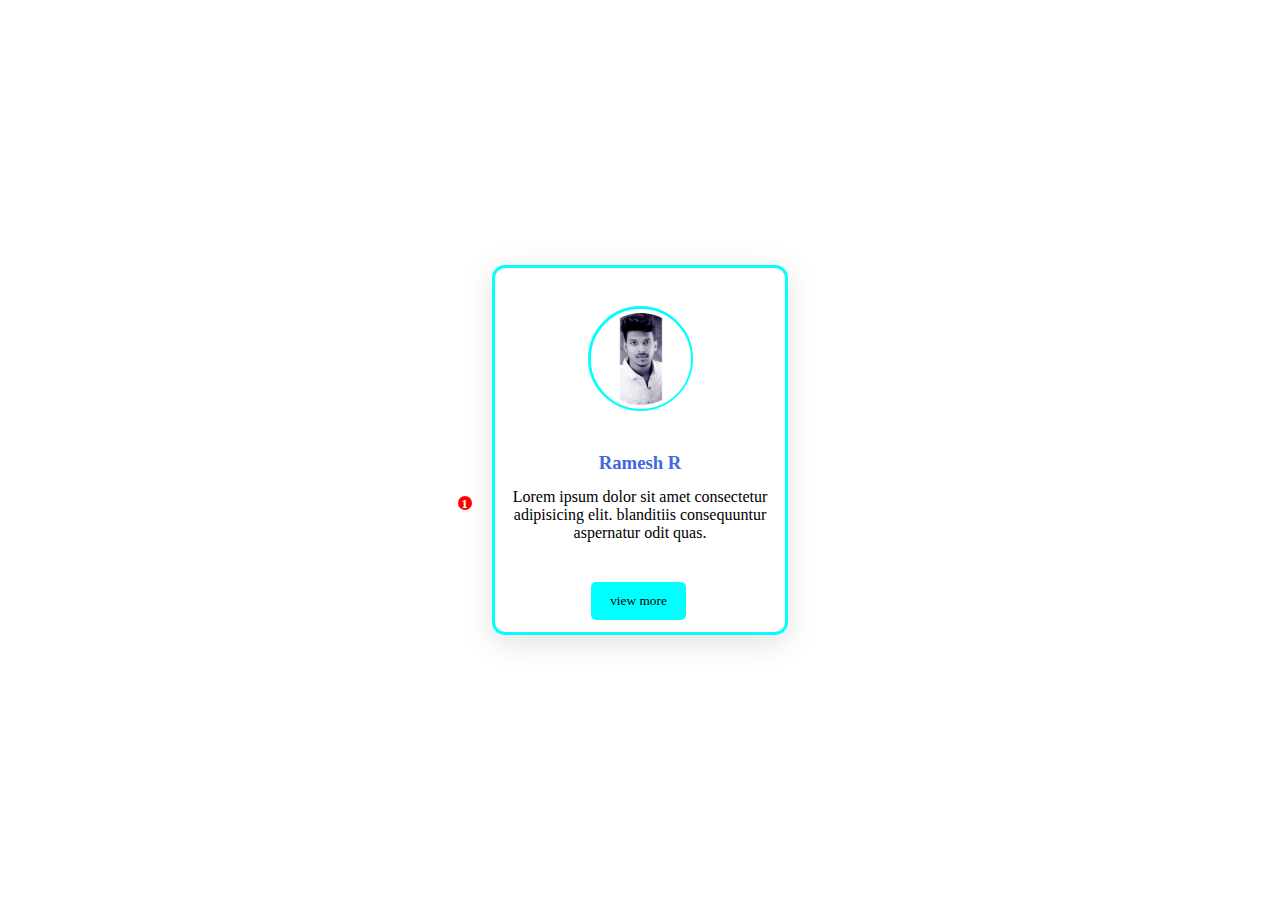
<file: index.html>
<!DOCTYPE html>
<html lang="en">

<head>
    <meta charset="UTF-8">
    <meta http-equiv="X-UA-Compatible" content="IE=edge">
    <meta name="viewport" content="width=device-width, initial-scale=1.0">
    <link rel="stylesheet" href="usercard.css">
    <title>simple card</title>
</head>

<body>
    <div class="container">
        <div class="cards">
            <div class="card">
                <div class="image-inner">
                    <div class="image">
                        <img src="image/ramesh.jpg" alt="user image">
                    </div>
                </div>
            </div>
            <div class="card">
                <h3>ramesh r</h3>
                <p>Lorem ipsum dolor sit amet consectetur adipisicing elit. blanditiis consequuntur aspernatur odit quas.
                </p>
                <button id="btn" class="animation">view more</button>
                <div class="card-inner">
                    <p id="phonenumber">+91 8680066884</p>
                    <div class="notification" id="notification">
                        <h5>1</h5>
                    </div>

                </div>

            </div>
        </div>
    </div>

    <script src="usercard.js"></script>

</body>

</html>
</file>
<file: usercard.css>
* {
        padding: 0;
        margin: 0;
        outline: none;
        box-sizing: border-box;
    }
    
    .container {
        width: 100%;
        height: 100vh;
        display: flex;
        justify-content: center;
        align-items: center;
    }
    
    .cards {
        width: 18.5rem;
        height: 370px;
        display: grid;
        grid-template-rows: 1fr 1fr;
        border-radius: 13px;
        border: 3px solid aqua;
        box-shadow: rgba(100, 100, 111, 0.2) 0px 7px 29px 0px;
        overflow: hidden;
    }
    
    .card .image-inner {
        display: flex;
        justify-content: center;
        height: 180px;
        align-items: center;
    }
    
    .card .image {
        width: 105px;
        height: 105px;
        border-radius: 50%;
        border: 3px solid aqua;
    }
    
    .image img {
        width: 100px;
        height: 100px;
        border-radius: 50%;
        border: 4px solid white;
    }
    
    .card p:nth-child(even) {
        text-align: center;
        position: relative;
        top: 1rem;
        color: black;
        font-family: Cambria, Cochin, Georgia, Times, 'Times New Roman', serif;
    }
    
    .card h3:nth-child(odd) {
        text-align: center;
        position: relative;
        top: 0.1rem;
        color: royalblue;
        text-transform: capitalize;
        font-family: Cambria, Cochin, Georgia, Times, 'Times New Roman', serif;
    }
    
    .card button {
        position: relative;
        left: 6rem;
        top: 3.5rem;
        padding: 0.7rem 1.2rem;
        color: black;
        background: aqua;
        border: none;
        border-radius: 5px;
        font-weight: 300;
        cursor: pointer;
        font-family: Cambria, Cochin, Georgia, Times, 'Times New Roman', serif;
        transition: 0.4s linear;
    }
    
    .notification {
        position: absolute;
        width: 14px;
        height: 14px;
        background: red;
        border-radius: 50%;
        top: 31rem;
        left: 28.6rem;
        animation: color .3s linear infinite;
    }
    
    .notification h5 {
        display: flex;
        justify-content: center;
        color: white;
    }
    
    .animation {
        animation: color .3s linear infinite;
    }
    
    .btn {
        transform: translateY(-20px);
    }
    
    .card-inner p {
        text-align: center;
        color: black;
        position: relative;
        top: 5rem;
        transition: 0.4s linear;
        font-weight: 600;
    }
    
    .phoneno {
        transform: translateY(-36px);
    }
    
    @keyframes color {
        25% {
            transform: translateX(5px);
        }
        50% {
            transform: translateX(-5px);
        }
        75% {
            transform: translateX(5px);
        }
    }
</file>
